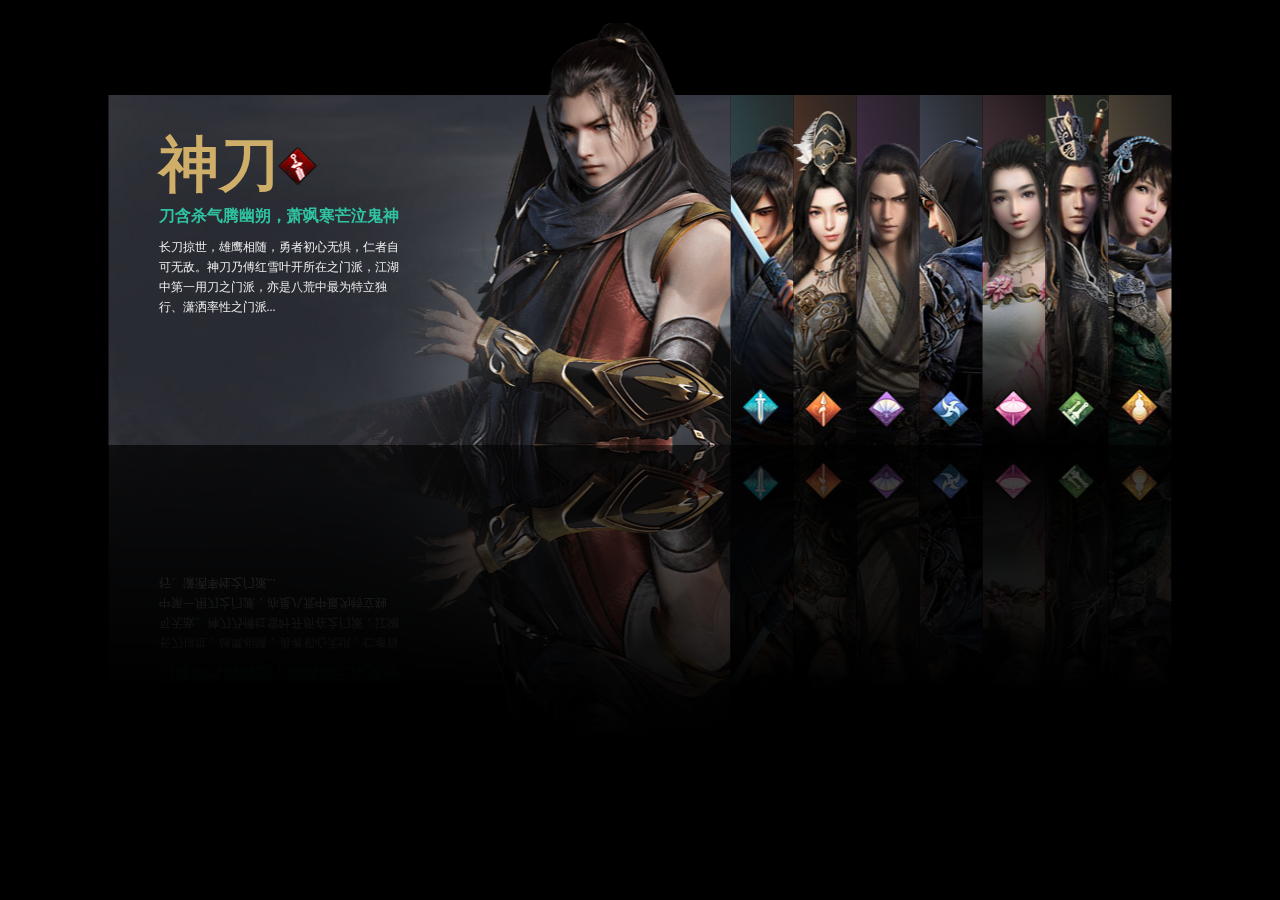
<file: td/index.html>
<!DOCTYPE html>
<html lang="en">
<head>
  <meta charset="UTF-8">
  <title>天涯明月刀</title>
  <style>
    * {margin: 0; padding: 0;}
    li {list-style: none;}
    body {position: absolute; top: 0; left: 0; bottom: 0; right: 0}
    .list-2, img{
      -webkit-box-reflect: below 0 -webkit-linear-gradient(top,rgba(250,250,250,0),rgba(250,250,250,.0) 30%,rgba(250,250,250,0.3));
      box-reflect: below 0 linear-gradient(top,rgba(250,250,250,0),rgba(250,250,250,.0) 30%,rgba(250,250,250,0.3));
    }
    .container {position: absolute; left: 50%; top: 30%; transform: translate(-50%, -50%);}
    .container,
    .list-1{width: 1063px; height: 350px;}
    .list-1 {position: absolute}
    .list-1 li {position: absolute; width: 63px; height: 350px}
    .list-2 {position: absolute; width: 622px; height: 350px; transition: all 0.3s ease-in-out}
    .list-2 li {position: absolute; width: 622px; height: 350px; background-image: url(img/men-bg.jpg); opacity: 0; z-index: 0}
    .list-2 li>img {position: absolute; bottom: 0; right: 0}
    .active {z-index: 1 !important; opacity: 1 !important}
    .text {color: #EEE; width: 240px; padding:30px 270px 0 50px; font-size: 12px}
    .text h1 {color: #cfae69; font-size: 60px}
    .text h5 {color: #2fc3a2; font-size: 16px}
    .text p {line-height: 20px; padding: 10px 0;}
    .text h1>i {display: inline-block; width: 38px; height: 38px;background-image: url(img/spr-2.png);}
    .shendao {background-position: 38px 38px}
    .taibai {background-position: 79px 38px}
    .shenwei {background-position: 123px 38px}
    .tangmen {background-position: 166px 38px}
    .wudu {background-position: 209px 38px}
    .tianxiang {background-position: 252px 38px}
    .zhenwu {background-position: 294px 38px}
    .gaibang {background-position: 0px 38px}
  </style>
</head>
<body bgcolor="#000">
  <div class="container">
    <ul class="list-1">
      <li><img src="img/shendao.jpg" alt=""></li>
      <li><img src="img/taibai.jpg" alt=""></li>
      <li><img src="img/shenwei.jpg" alt=""></li>
      <li><img src="img/tangmen.jpg" alt=""></li>
      <li><img src="img/wudu.jpg" alt=""></li>
      <li><img src="img/tianxiang.jpg" alt=""></li>
      <li><img src="img/zhenwu.jpg" alt=""></li>
      <li><img src="img/gaibang.jpg" alt=""></li>
    </ul>
    <ul class="list-2">
      <li class="active">
        <div class="text">
          <h1>神刀<i class="shendao"></i></h1>
          <h5>刀含杀气腾幽朔，萧飒寒芒泣鬼神</h5>
          <p>
            长刀掠世，雄鹰相随，勇者初心无惧，仁者自可无敌。神刀乃傅红雪叶开所在之门派，江湖中第一用刀之门派，亦是八荒中最为特立独行、潇洒率性之门派...
          </p>
        </div>
        <img src="img/shendao.png" alt="">
      </li>
      <li>
        <div class="text">
          <h1>太白<i class="taibai"></i></h1>
          <h5>流星白羽光出匣，一剑无痕雪漫山</h5>
          <p>
            流星白羽光出匣，一剑无痕雪漫山
            风无痕本是开封府司录司参军事，负责协助捕门之人，利用强大的分析能力来推理查案。在多年的查案之中，风无痕因偶然机会获取本被认为是医书的《破穴论》...
          </p>
        </div>
        <img src="img/taibai.png" alt="">
      </li>
      <li>
        <div class="text">
          <h1>神威<i class="shenwei"></i></h1>
          <h5>神威倒卷翻空浪，一举冲霄气势雄</h5>
          <p>
            后周副都指挥使韩通于954年创立“神威营”，忠诚守护后周皇室安全。韩通之子韩微，曾几次劝说父亲除去后周重臣赵匡胤，但韩通却欣赏赵匡胤之人才气度...
          </p>
        </div>
        <img src="img/shenwei.png" alt="">
      </li>
      <li>
        <div class="text">
          <h1>唐门<i class="tangmen"></i></h1>
          <h5>雾霭云从飞星落，半影相依扇中情</h5>
          <p>
            蜀中唐氏，自魏晋起便为世家。五代十国之时，唐门少主唐郢化名卢郢，游历江南，更是进士及第，成为南唐的文武双进士，天下闻名...
          </p>
        </div>
        <img src="img/tangmen.png" alt=""></li>
      <li>
        <div class="text">
          <h1>五毒<i class="wudu"></i></h1>
          <h5>动游碧落心无碍，静藏深渊迹绝踪</h5>
          <p>
            地处云滇的五毒与中原诸派均有所不同，其武学以狠、诡、毒、快为要诀，以诡秘凌厉的刀法配合神鬼莫测的身法，可谓是举手之间、取人性命；轻烟散尽、乃见五毒。
          </p>
        </div>
        <img src="img/wudu.png" alt=""></li>
      <li>
        <div class="text">
          <h1>天香<i class="tianxiang"></i></h1>
          <h5>竞夸天下双无绝，独立人间第一香</h5>
          <p>
            华佗当年被处死之前，将其一生所学著为《青囊书》一卷。数百年后，少年桑柴子偶得此书，修习医术，其第一个救下之人，便是官宦千金员外之女...
          </p>
        </div>
        <img src="img/tianxiang.png" alt=""></li>
      <li>
        <div class="text">
          <h1>真武<i class="zhenwu"></i></h1>
          <h5>灵妙潜通乘风起，太极玄虚若镜清</h5>
          <p>
            真武祖师张梦白本是书香门第出身，屡试不中时竟在襄州山中偶遇一似癫似疯之道人扶摇子。得其点化，张梦白以文入武，更习得驱影之术...
          </p>
        </div>
        <img src="img/zhenwu.png" alt=""></li>
      <li>
        <div class="text">
          <h1>丐帮<i class="gaibang"></i></h1>
          <h5>醉来豪气不可收，嘘作长虹贯牛斗</h5>
          <p>
            丐帮最早的源流可追溯到春秋时期，但正式作为一个门派存在于江湖之中，则是从唐末开始。黄巢起义中，某金姓将领因不满义军暴虐残害百姓...
          </p>
        </div>
        <img src="img/gaibang.png" alt=""></li>
    </ul>
  </div>
  <script type="text/javascript">
    var mins = Array.from(document.querySelectorAll('.list-1>li'))
    var bigs = Array.from(document.querySelectorAll('.list-2>li'))
    var bigBox = document.querySelector('.list-2')
    mins.forEach(function(item, id) {
      item.style.left = (id - 1) * 63 + 622 + 'px'
    })
    mins.forEach(function(item, id) {
      item.onmouseover = function () {
        console.log(id)
        this.style.left = id * 63 + 'px'
        for(var _i = 0; _i < id; _i++) {
          mins[_i].style.left = _i * 63 + 'px'
        }
        for(var _j = id; _j < mins.length; _j++) {
          mins[_j].style.left = (_j - 1) * 63 + 622 + 'px'
        }
        bigs.forEach(function(e, i) {
          e.className = e.className.replace(/active/, '')
        })
        bigs[id].className += 'active'
        bigBox.style.left = id * 63 + 'px'
      }
    })
  </script>
</body>
</html>
</file>
